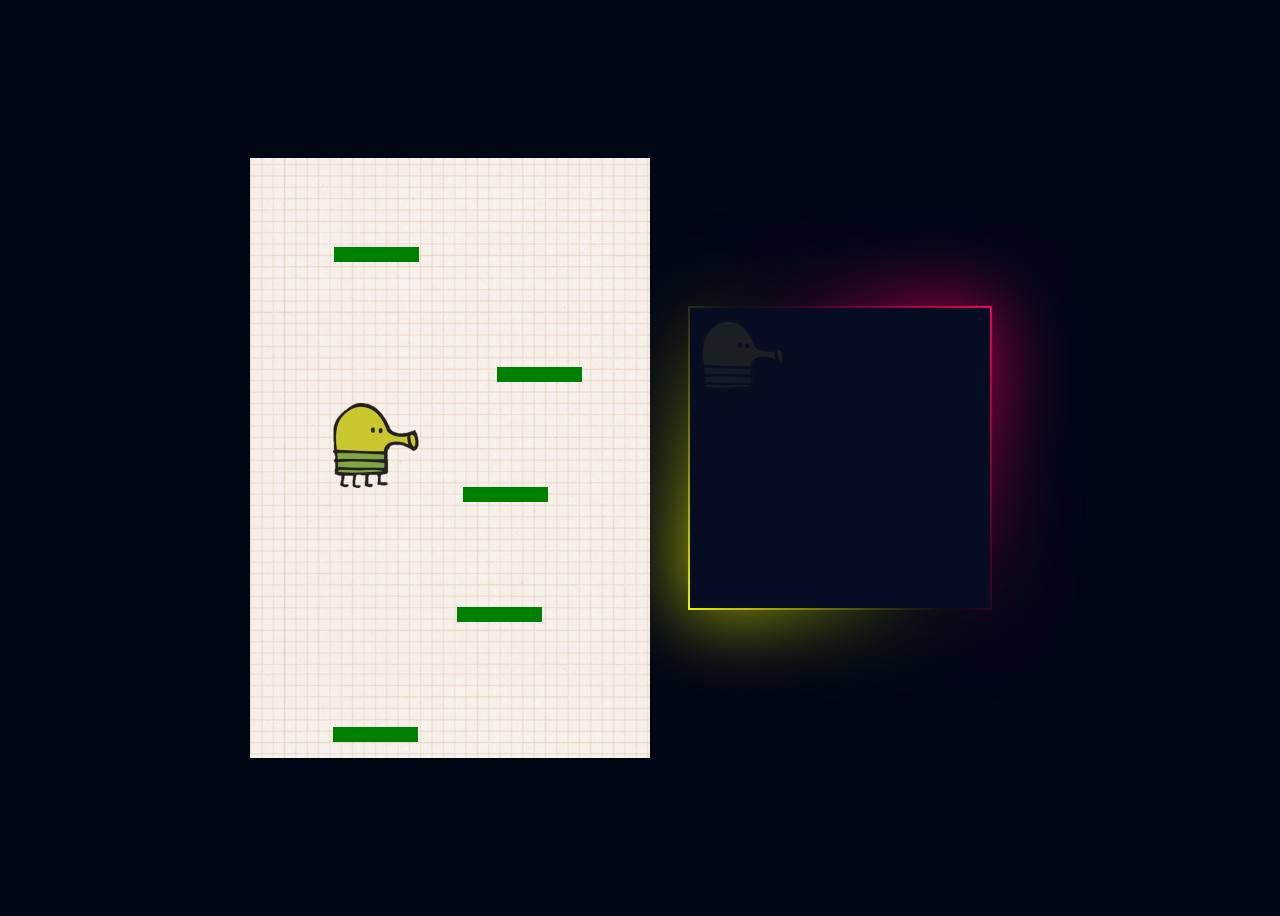
<file: Doodle/index.html>
<!DOCTYPE html>
<html lang="en" dir="ltr">
    <head>
        <title>Doodle</title>
        <link rel="stylesheet" href="style.css"></link>
        <script src="app.js" charset="utf-8"></script>
    <body>
        <div class = doodle>
            <div class="grid"></div>
        </div>

        <div class="box">
            <div class="img">
                <img src="doodler-guy.png">
            </div>
            <div class="content">
                <h2>Welcome to DOODLE JUMP!<br><span> Get a score of 20 to pass!</span></h2>
            </div>
        </div>



    </body>
</html>
</file>
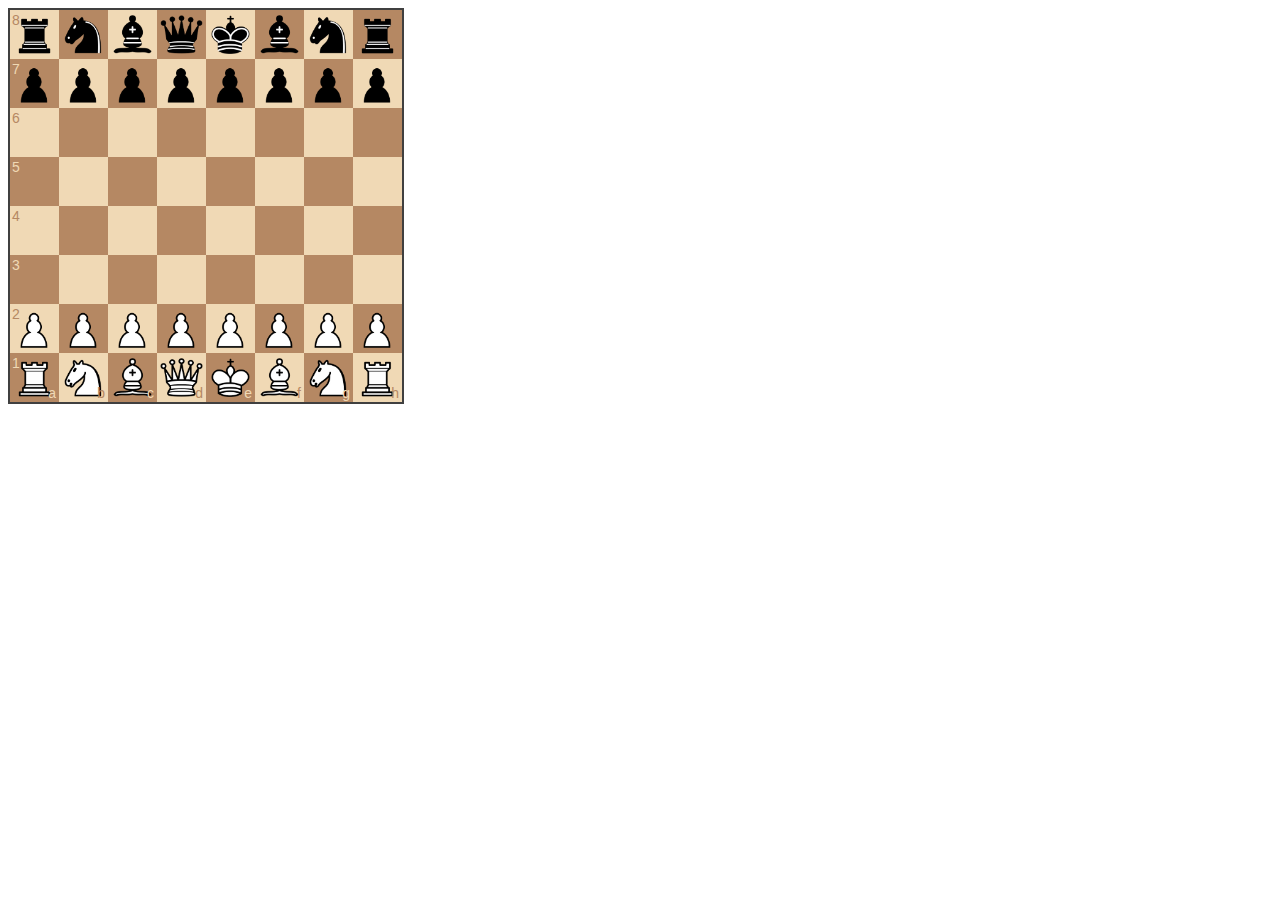
<file: chessboardjs-master/chessboardjs-master/index.html>
<html>
<head>
<!--  Including the chessboardjs files:-->
    <script src="./js/chessboard-0.3.0.js"></script>
    <link rel="stylesheet" href="css/chessboard-0.3.0.min.css">

<!--  Including jQuery, another tool chessboardjs uses:-->
    <script src="https://code.jquery.com/jquery-1.12.4.min.js"></script>
  
  </head>
<body>
  <div id="board1" style="width: 400px"></div>
  </body>

  
  
<!--
  Now including our own custom JS
  Note that we could write JS directly in between the script tags if you'd 
  rather, but i didn't want to so i put it in a new file. 
-->
  <script src="./script.js"></script>
</html>
</file>
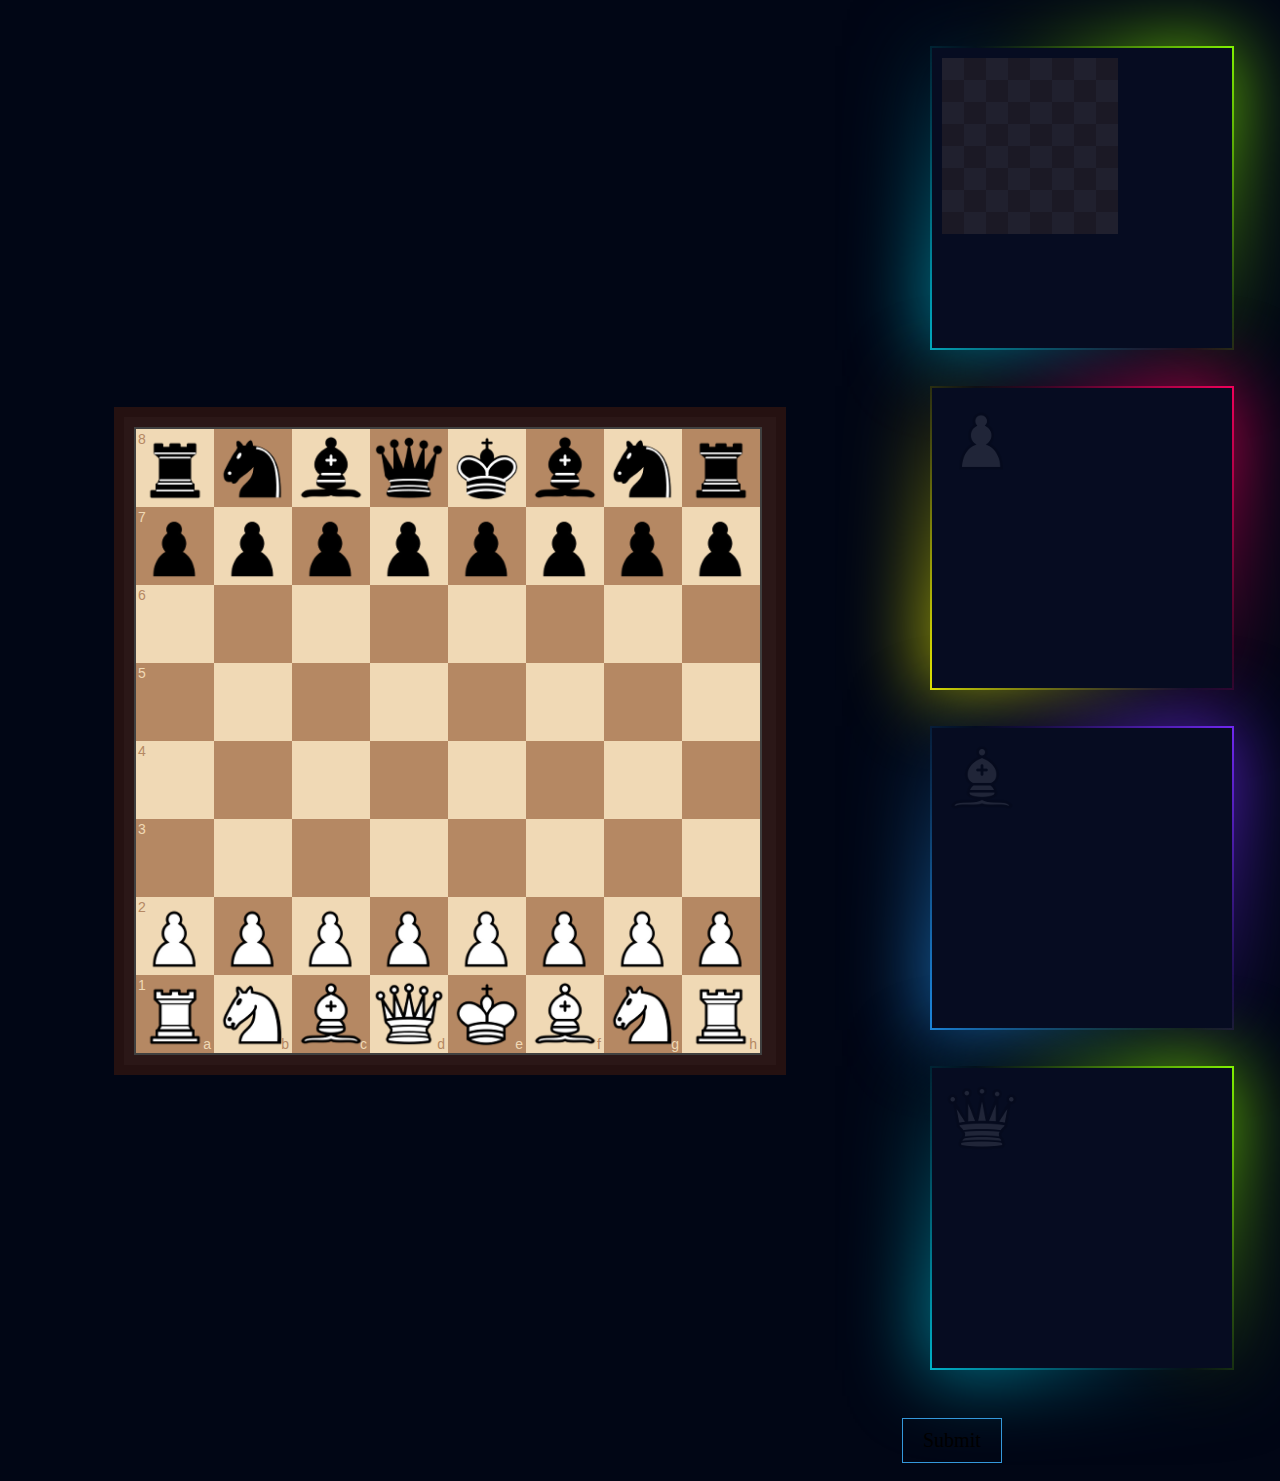
<file: chessboardjs-master/Chess.html>
<html>
<head>
  
    <script src="./js/chessboard-0.3.0.js"></script>
    <link rel="stylesheet" href="css/chessboard-0.3.0.min.css">
    <link rel="stylesheet2" href="css\Chesspuzzle.css">
    <script src="https://code.jquery.com/jquery-1.12.4.min.js"></script>
    
  
  </head>
<body>
  <div id="board1" style="  margin: auto;
  width: 50%;
  border: 10px solid rgb(37, 17, 17);
  padding: 10px;
  background-color: rgb(43, 23, 23);"></div>
  <div class="banner-area">




<div class="box">
    <div class="img">
        <img src="176px-Chessboard480.svg.png">
    </div>
    <div class="content">
        <h2>CHESS<br><span> Follow the instructions and figure out how to check mate the black king.</span></h2>
    </div>
</div>
   
<div class="box">
    <div class="img">
        <img src="chessboardjs-master\img\chesspieces\wikipedia\wP.png">
    </div>
    <div class="content">
        <h2>White Pawn E4<br><span>Black Pawn E5</span></h2>
    </div>
</div>

<div class="box">
    <div class="img">
        <img src="chessboardjs-master\img\chesspieces\wikipedia\wB.png">
    </div>
    <div class="content">
        <h2>White Bishop C4<br><span> Black Bishop D6</span></h2>
    </div>
</div>

<div class="box">
    <div class="img">
        <img src="chessboardjs-master\img\chesspieces\wikipedia\wQ.png">
    </div>
    <div class="content">
        <h2>White Queen F3<br><span> Black Knight C6</span></h2>
    </div>
</div>

<div class="container">
    <button id="btn" class="btn btn1">Submit</button>   
</div>



  </body>

<style>
    @import url('https://fonts.googleapis.com/css?family=Poppins:100,200,300,400,500,600,700,800,900')

    
    
*{
    margin: 0;
    padding: 0;
    box-sizing: border-box;
    font-family: 'Poppins', sans-serif;
}
body{
    display: flex;
    justify-content: center;
    align-items: center;
    flex-wrap: wrap;
    min-height: 100vh;
    background: #010615
}
.box{
    position: relative;
    width: 300px;
    height: 300px;
    display: flex;
    justify-content: center;
    align-items: center;
    margin: 40px;
    background: #060c21;
    transition: 0.5s;
}

.box:hover{
    width: 400px;
}

.box .img{
    position: absolute;
    top: 0;
    Left: 0;
    width: 100%;
    height: 100%;
    padding: 10px;
    box-sizing: border-box;
}
.box .img img{
    max-width: 100%;
    opacity: 0.1;
    transition: 0.5s;
}
.box:hover .img img{
    opacity: 1;
}
.box::before{
    content: '';
    position: absolute;
    top: -2px;
    Left: -2px;
    right: -2px;
    bottom: -2px;
    background: #fff;
    z-index: -1;
}
.box::after{
    content: '';
    position: absolute;
    top: -2px;
    Left: -2px;
    right: -2px;
    bottom: -2px;
    background: #fff;
    z-index: -1;
    filter:blur(40px);
}
.box:before, .box:after{
    background: linear-gradient(235deg,#89ff00,#010615, #00bcd4);
}
.box:nth-child(2):before, .box:nth-child(2):after {
    background: linear-gradient(235deg,#ff005e,#010615,#fbff00);
}
.box:nth-child(3):before, .box:nth-child(3):after {
    background: linear-gradient(235deg,#772aff,#010615,#2196f3);
}
.box .content{
    position: absolute;
    bottom: 0;
    Left: 10px;
    right: 10px;
    bottom: 10px;
    height: 90px;
    background: rgba(0,0,0,0.4);
    display: flex;
    justify-content: center;
    align-items: center;
    opacity: 0;
    transition: 0.5s;

}

.box:hover .content{
    opacity: 1;
}
.box .content h2{
    font-size: 20px;
    color:#fff;
    font-weight: 500;
    line-height: 20px;
    letter-spacing: 1px;
}
.box .content h2 span{
    font-size: 14px;
    color:#fff;
    font-weight: 200;
    letter-spacing: 2px;
}


.btn{
  border: 1px solid #3498db;
  background: none;
  padding: 10px 20px;
  font-size: 20px;
  font-family: "montserrat";
  cursor: pointer;
  margin: 10px;
  transition: 0.8s;
  position: relative;
  overflow: hidden;
}

.btn1{
  color: linear-gradient(235deg,#772aff,#010615,#2196f3);
}

.btn1:hover{
  color: #fff;
}
.btn::before{
  content: "";
  position: absolute;
  left: 0;
  width: 100%;
  height: 0%;
  background: linear-gradient(235deg,#772aff,#010615,#2196f3);
  z-index: -1;
  transition: 0.8s;
}
.btn1::before{
  top: 0;
  border-radius: 0 0 50% 50%;
}

.btn1:hover::before,.btn2:hover::before{
  height: 180%;
}



</style>


    
  <script src="./script.js"></script>

<script>
    document.getElementById("btn").onclick = function () {
        const password = "F7";

let submit = prompt("You think you know the solution? Type the answer.");
if(password === submit) {  
    window.location.href = "Doodle\index.html"; 
} 

else {
    window.location.href = "Chess.html"; 
}
    }
</script>
</html>
</file>
<file: Doodle/style.css>
.grid {
    width: 400px;
    height: 600px;
    background-image: url('background.png');
    position: relative;
    font-size: 200px;
    text-align: center;
}

.doodler {
    width: 87px;
    height: 85px;
    background-image: url('doodler-guy.png');
    position: absolute;
}

.platform {
    width: 85px;
    height: 15px;
    background-color: green;
    position: absolute;
}

body{
    display: flex;
    justify-content: center;
    align-items: center;
    flex-wrap: wrap;
    min-height: 100vh;
    background: #010615
}

.box{
    position: relative;
    width: 300px;
    height: 300px;
    display: flex;
    justify-content: center;
    align-items: center;
    margin: 40px;
    background: #060c21;
    transition: 0.5s;
}

.box:hover{
    width: 400px;
}

.box .img{
    position: absolute;
    top: 0;
    Left: 0;
    width: 100%;
    height: 100%;
    padding: 10px;
    box-sizing: border-box;
}
.box .img img{
    max-width: 100%;
    opacity: 0.1;
    transition: 0.5s;
}
.box:hover .img img{
    opacity: 1;
}
.box::before{
    content: '';
    position: absolute;
    top: -2px;
    Left: -2px;
    right: -2px;
    bottom: -2px;
    background: #fff;
    z-index: -1;
}
.box::after{
    content: '';
    position: absolute;
    top: -2px;
    Left: -2px;
    right: -2px;
    bottom: -2px;
    background: #fff;
    z-index: -1;
    filter:blur(40px);
}
.box:before, .box:after{
    background: linear-gradient(235deg,#89ff00,#010615,#00bcd4);
}
.box:nth-child(2):before, .box:nth-child(2):after {
    background: linear-gradient(235deg,#ff005e,#010615,#fbff00);
}
.box:nth-child(3):before, .box:nth-child(3):after {
    background: linear-gradient(235deg,#772aff,#010615,#2196f3);
}
.box .content{
    position: absolute;
    bottom: 0;
    Left: 10px;
    right: 10px;
    bottom: 10px;
    height: 90px;
    background: rgba(0,0,0,0.4);
    display: flex;
    justify-content: center;
    align-items: center;
    opacity: 0;
    transition: 0.5s;

}

.box:hover .content{
    opacity: 1;
}
.box .content h2{
    font-size: 20px;
    color:#fff;
    font-weight: 500;
    line-height: 20px;
    letter-spacing: 1px;
}
.box .content h2 span{
    font-size: 14px;
    color:#fff;
    font-weight: 200;
    letter-spacing: 2px;
}
</file>
<file: chessboardjs-master/chessboardjs-master/css/chessboard-0.3.0.min.css>
/*! chessboard.js v0.3.0 | (c) 2013 Chris Oakman | MIT License chessboardjs.com/license */
.clearfix-7da63{clear:both}.board-b72b1{border:2px solid #404040;-moz-box-sizing:content-box;box-sizing:content-box}.square-55d63{float:left;position:relative;-webkit-touch-callout:none;-webkit-user-select:none;-khtml-user-select:none;-moz-user-select:none;-ms-user-select:none;user-select:none}.white-1e1d7{background-color:#f0d9b5;color:#b58863}.black-3c85d{background-color:#b58863;color:#f0d9b5}.highlight1-32417,.highlight2-9c5d2{-webkit-box-shadow:inset 0 0 3px 3px yellow;-moz-box-shadow:inset 0 0 3px 3px yellow;box-shadow:inset 0 0 3px 3px yellow}.notation-322f9{cursor:default;font-family:"Helvetica Neue",Helvetica,Arial,sans-serif;font-size:14px;position:absolute}.alpha-d2270{bottom:1px;right:3px}.numeric-fc462{top:2px;left:2px}
</file>
<file: chessboardjs-master/css/chessboard-0.3.0.min.css>
/*! chessboard.js v0.3.0 | (c) 2013 Chris Oakman | MIT License chessboardjs.com/license */
.clearfix-7da63{clear:both}.board-b72b1{border:2px solid #404040;-moz-box-sizing:content-box;box-sizing:content-box}.square-55d63{float:left;position:relative;-webkit-touch-callout:none;-webkit-user-select:none;-khtml-user-select:none;-moz-user-select:none;-ms-user-select:none;user-select:none}.white-1e1d7{background-color:#f0d9b5;color:#b58863}.black-3c85d{background-color:#b58863;color:#f0d9b5}.highlight1-32417,.highlight2-9c5d2{-webkit-box-shadow:inset 0 0 3px 3px yellow;-moz-box-shadow:inset 0 0 3px 3px yellow;box-shadow:inset 0 0 3px 3px yellow}.notation-322f9{cursor:default;font-family:"Helvetica Neue",Helvetica,Arial,sans-serif;font-size:14px;position:absolute}.alpha-d2270{bottom:1px;right:3px}.numeric-fc462{top:2px;left:2px}
</file>
